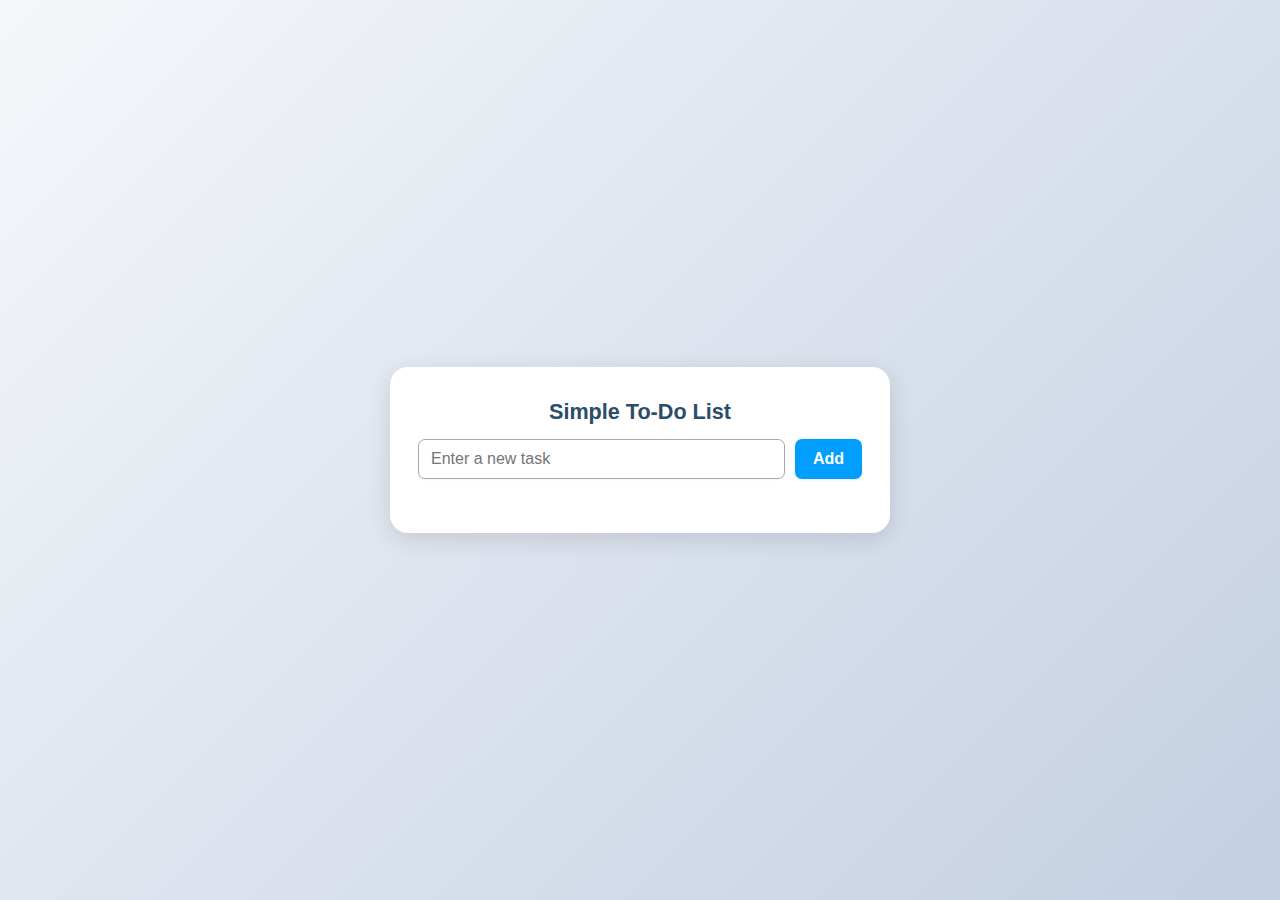
<file: todo/index.html>
<!DOCTYPE html>
<html lang="en">
  <head>
    <meta charset="UTF-8" />
    <meta name="viewport" content="width=device-width, initial-scale=1.0" />
    <title>To Do App</title>
    <link rel="stylesheet" href="style.css" />
  </head>
  <body>
      <div id="container">
        <div id="intro">Simple To-Do List</div>
        <form id="form" autocomplete="off" onsubmit="return false;">
          <input type="text" id="tasks" placeholder="Enter a new task" />
          <button id="submit">Add</button>
        </form>
        <ul id="tasklists"></ul>
      </div>

    <script src="script.js"></script>
  </body>
</html>
</file>
<file: todo/style.css>
*{
    padding:0;
    margin:0;
    box-sizing: border-box;
}
body{
    background: linear-gradient(135deg, #f5f7fa, #c3cfe2);
    min-height: 100vh;
    font-family: 'Segoe UI', Arial, sans-serif;
    display: flex;
    justify-content: center;
    align-items: center;
}
#container {
    background: white;
    border-radius: 18px;
    box-shadow: 0 6px 24px rgba(0,0,0,0.12);
    padding: 32px 28px;
    width: 90vw;
    max-width: 500px;
}
#intro {
    font-size: 1.35rem;
    font-weight: bold;
    margin-bottom: 14px;
    color: #2a4d69;
    text-align: center;
}
#form{
    display: flex;
    margin-bottom: 22px;
    gap: 10px;
}

#form input {
    flex: 1;
    padding: 10px 12px;
    font-size: 1rem;
    border-radius: 7px;
    border: 1px solid #a9a9a9;
    box-shadow: 0 1px 2px rgba(0,0,0,0.05);
    outline: none;
    transition: border-color 0.2s;
}
#form input:focus {
    border-color: #28a745;
}
#submit{
    padding: 10px 18px;
    font-size: 1rem;
    border-radius: 7px;
    border: none;
    background-color: #009eff;
    color: white;
    font-weight: 600;
    box-shadow: 0 1px 3px rgba(0,0,0,0.08);
    transition: background 0.2s, box-shadow 0.2s;
    cursor: pointer;
}
#submit:hover {
    background: #007bce;
    box-shadow: 0 2px 7px rgba(0,0,0,0.18);
}

#tasklists {
    list-style: none;
    padding: 0;
}
#tasklists li {
    display: flex;
    gap: 10px;
    align-items: center;
    background: #f0f8ff;
    margin-bottom: 12px;
    padding: 12px 16px;
    border-radius: 8px;
}
#tasklists li #checklist{
    width:12px;
    height: 12px;
    border-radius: 50%;
    border: 1px solid rgb(150, 148, 148);
}
#tasklists li #oneTask{
    display: flex;
    flex-grow: 1;
    justify-content: space-between;
    align-items: center;
    box-shadow: 0 1px 3px rgba(0,0,0,0.07);
    transition: box-shadow 0.2s;
}

.done{
    text-decoration: line-through;}

.active{
    background-color: #91cdf2;
}

#tasklists li:hover {
    box-shadow: 0 4px 14px rgba(0,0,0,0.10);
    background: #e8f3fd;
}

#tasklists h4 {
    font-size: 1.1rem;
    color: #364d79;
    margin: 0;
}

#tasklists #editInput{
    background-color: transparent;
    outline: none;
    border: none;
    font-weight: 700;
    box-sizing: border-box;
    font-size: 1.1rem;
    color: #364d79;
}

#btnContainer{
    display: flex;
    gap:15px
}

.editbtn {
    padding: 7px 15px;
    background-color: #009eff;
    color: white;
    border: none;
    border-radius: 50px;
    font-size: 1rem;
    font-weight: 500;
    cursor: pointer;
    transition: background 0.2s;
}
.editbtn:hover {
    background: royalblue;
}

.delbtn {
    padding: 7px 15px;
    background-color: #f44336;
    color: white;
    border: none;
    border-radius: 50px;
    font-size: 1rem;
    font-weight: 500;
    cursor: pointer;
    transition: background 0.2s;
}

.delbtn:hover {
    background: #d32f2f;
}



@media (max-width: 600px) {
    #container {
        padding: 18px 8px;
    }
    #form {
        flex-direction: column;
        gap: 7px;
    }
    #submit {
        width: 100%;
    }
    #tasklists li {
        flex-direction: column;
        align-items: stretch;
    }
}
</file>
